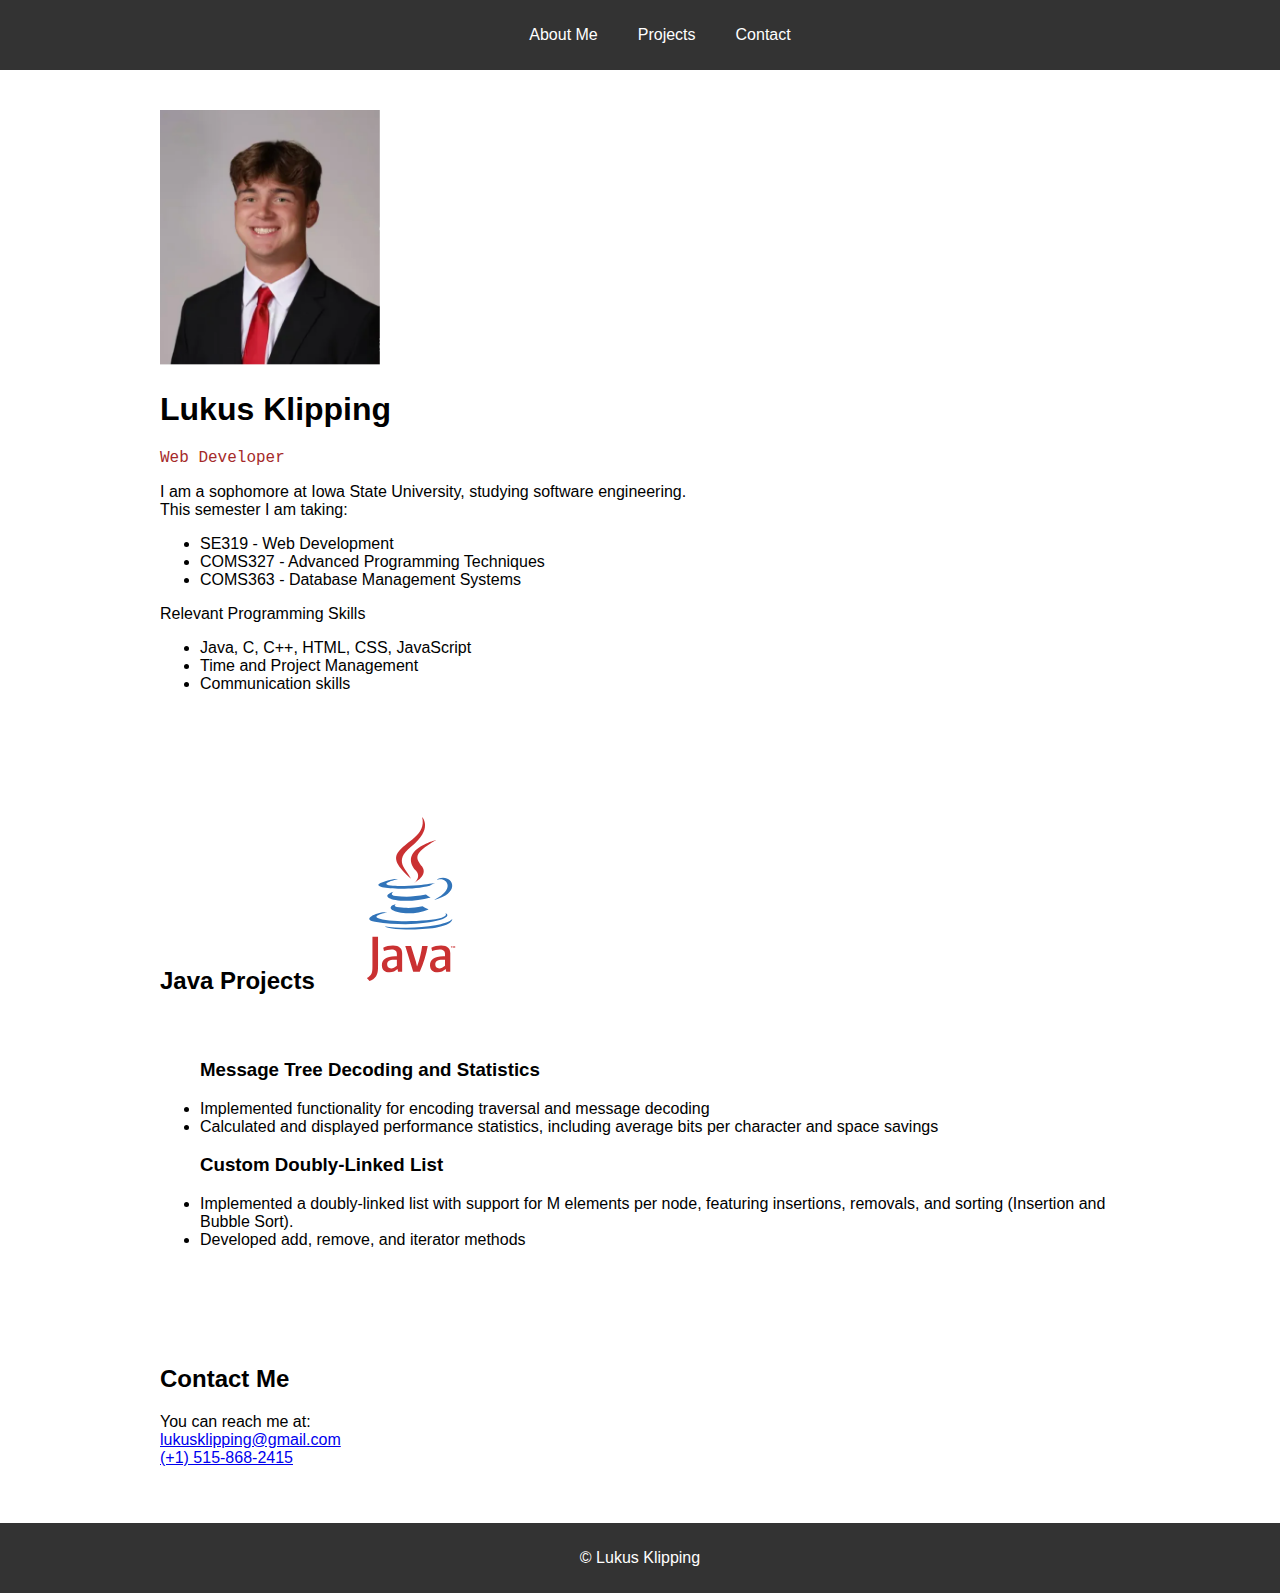
<file: index.html>
<!DOCTYPE html>
<html lang="en">

<head>
    <meta charset="UTF-8">
    <meta name="viewport" content="width=device-width, initial-scale=1.0">

    <link rel="stylesheet" href="./style.css">
    <style>
        .container {
            max-width: 960px;
            margin: 0 auto;
            padding: 40px;
        }

        .project {
            margin-bottom: 20px;
            border: 1px solid #ccc;
            padding: 20px;
        }

        .para {
            margin-left: 40px;
        }

        .para p {
            margin-left: 40px;
        }

        .para ul {
            margin-left: 40px;
            /* Adjusting list items' indentation */
            padding-left: 20px;
            /* Adds a little space between the bullet and text */
        }

        .para h3 {
            margin-top: 0;
            /* Prevents additional spacing before the heading */
        }
    </style>

    <title>Lukus Klipping</title>
</head>

<body>
    <header>
        <nav>
            <ul>
                <li><a href="#about">About Me</a></li>
                <li><a href="#projects">Projects</a></li>
                <li><a href="#contacts">Contact</a></li>
            </ul>
        </nav>

    </header>
    <section id="about">
        <div class="container">
            <img src="profile.png" style="width: 220px" alt="Klipping Profile Photo">
            <h1>Lukus Klipping</h1>
            <p style="font-family: 'Courier New', Courier, monospace; color: brown">Web Developer</p>
            <p>I am a sophomore at Iowa State University, studying software engineering.
                <br>
                This semester I am taking:
            <ul>
                <li>SE319 - Web Development</li>
                <li>COMS327 - Advanced Programming Techniques</li>
                <li>COMS363 - Database Management Systems</li>
            </ul>
            </p>
            <p>
                Relevant Programming Skills
            <ul>
                <li>Java, C, C++, HTML, CSS, JavaScript</li>
                <li>Time and Project Management</li>
                <li>Communication skills</li>
            </ul>
            </p>
        </div>

    </section>
    <section id="projects">
        <div class="container">
            <h2>Java Projects <img src="java.svg" style="width: 180px" alt="java logo"></h2>

            <h3 class="para"><br><br>Message Tree Decoding and Statistics </h3>
            <p>
            <ul>
                <li>Implemented functionality for encoding traversal and message decoding</li>
                <li>Calculated and displayed performance statistics, including average bits per character and space
                    savings</li>
            </ul>
            </p>
            <h3 class="para">Custom Doubly-Linked List</h3>
            <p>
            <ul>
                <li>Implemented a doubly-linked list with support for M elements per node, featuring insertions,
                    removals, and sorting (Insertion and Bubble Sort).</li>
                <li>Developed add, remove, and iterator methods</li>
            </ul>
            </p>
        </div>

    </section>
    <section id="contact">
        <div class="container">
            <h2>Contact Me</h2>
            <p>You can reach me at:
                <br>
                <a href="mailto:lukusklipping@gmail.com">lukusklipping@gmail.com</a>
                <br>
                <a href="tel:+15158682415">(+1) 515-868-2415</a>
            </p>
        </div>

    </section>
    <footer>
        <p>&copy Lukus Klipping</p>

    </footer>

</body>

</html>
</file>
<file: style.css>
header {
    background-color: #333;
    color: #fff;
    padding: 10px 0;
}

nav ul {
    list-style: none;
    display: flex;
    justify-content: center;
    font-family: Impact, Haettenschweiler, 'Arial Narrow Bold', sans-serif;
}

nav li {
    margin: 0 20px;
}

nav a {
    text-decoration: none;
    color: #fff;
}

body {
    font-family: Arial, sans-serif;
    margin: 0;
    padding: 0;
}

img {
    max-width: 100%;
}

footer {
    text-align: center;
    padding: 10px;
    background-color: #333;
    color: #fff;
}
</file>
